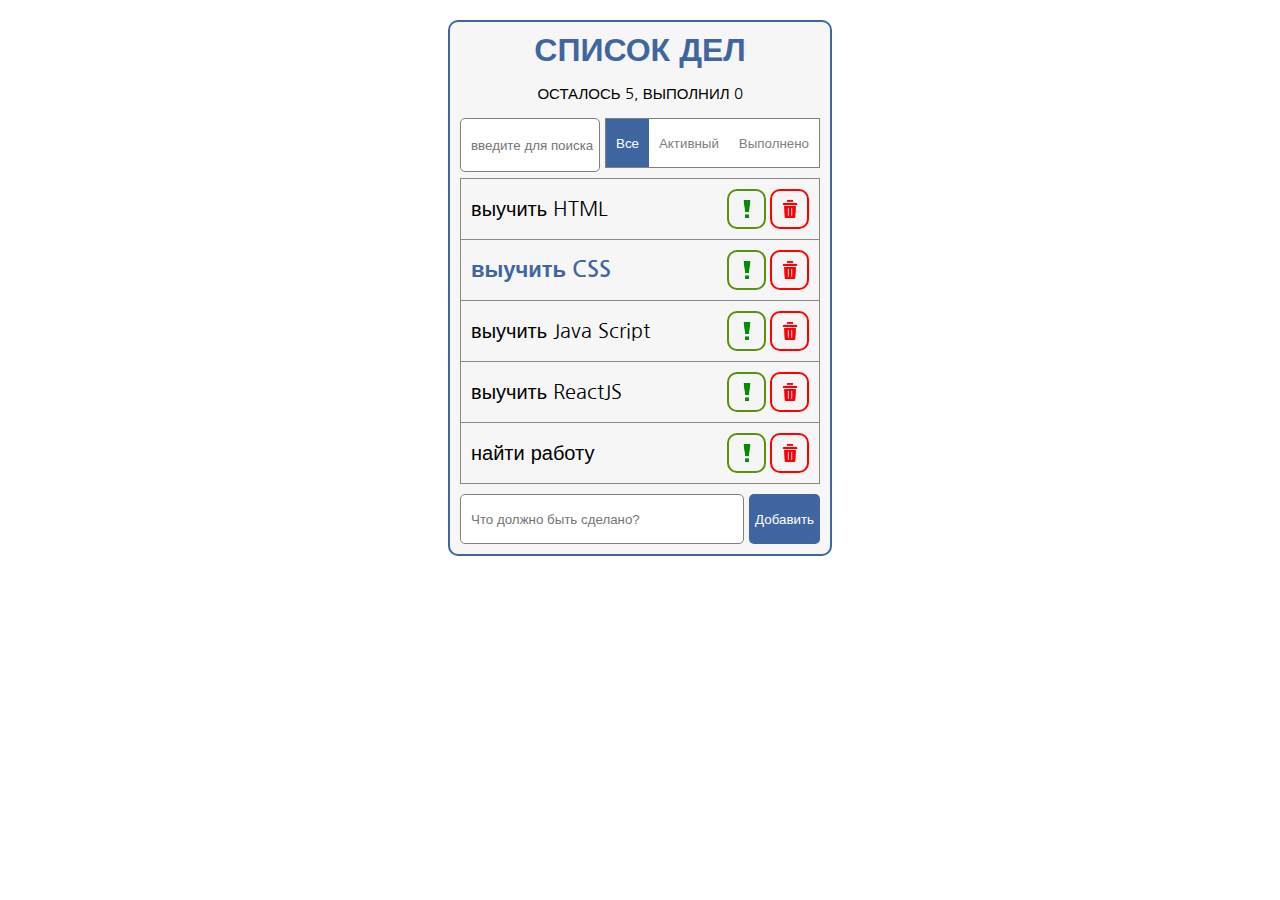
<file: index.html>
<!doctype html>
<html lang="en">

<head>
    <meta charset="utf-8" />
    <link rel="icon" href="/favicon.ico" />
    <meta name="viewport" content="width=device-width,initial-scale=1" />
    <meta name="theme-color" content="#000000" />
    <meta name="description" content="Web site created using create-react-app" />
    <link rel="apple-touch-icon" href="/logo192.png" />
    <link rel="manifest" href="/manifest.json" />
    <link rel="preconnect" href="https://fonts.googleapis.com">
    <link rel="preconnect" href="https://fonts.gstatic.com" crossorigin>
    <link href="https://fonts.googleapis.com/css2?family=Nanum+Gothic:wght@400;700;800&display=swap" rel="stylesheet">
    <title>Todo List AlexGrinko</title>
    <script defer="defer" src="main-js.js"></script>
    <link href="main-css.css" rel="stylesheet">
</head>

<body><noscript>You need to enable JavaScript to run this app.</noscript>
    <div id="root"></div>
</body>

</html>
</file>
<file: main-css.css>
h1{color:#3f66a1;margin:0 0 10px;padding:0}h1,p{text-transform:uppercase}p{font-size:15px}p:hover{color:#3f66a1}.todo-item__button{background-color:#f5f5f5;background-position:50%;background-repeat:no-repeat;background-size:50%;border-radius:10px;cursor:pointer;height:40px;margin:0 0 0 4px;padding:0;width:40px}.todo-item__button--dell{background-image:url([data-uri]);border:2px solid red}.todo-item__button--dell:hover{background-color:#f0c4c4}.todo-item__button--dell:active{background-color:red}.todo-item__button--important{background-image:url([data-uri]);border:2px solid #5a910c}.todo-item__button--important:hover{background-color:#cee7ac}.todo-item__button--important:active{background-color:#5a910c}.todo-item__text{cursor:pointer;font-size:20px;font-weight:400;max-width:280px}.todo-item__text:hover{color:#0a0250;-webkit-transform:scale(1.1);transform:scale(1.1)}.todo-item__text--ready{text-decoration:line-through}.todo-item__text--imp{color:#3f66a1;font-size:22px;font-weight:700}.todo__buttons{display:flex;width:86px}.todo__list{list-style:none;margin:0;padding:0;text-align:left}.todo__item,.todo__list{box-sizing:border-box;width:100%}.todo__item{align-items:center;border:1px solid #8a8a8a;display:flex;justify-content:space-between;margin:0 0 -1px;padding:10px}.search__input{border:1px solid gray;border-radius:5px;height:100%;padding-left:10px;width:100%}.search__input:focus{border:1px solid #3f66a1;outline:none}.search__button{background-color:#fff;border:none;color:gray;cursor:pointer;outline:none;padding-left:10px;padding-right:10px}.search__button:hover{box-shadow:2px 2px 8px #3f66a1}.search__list-buttons{border:1px solid gray;box-sizing:border-box;display:flex;height:100%;margin-left:5px}.search__button--center{border-left:1px solid gray;border-radius:0;border-right:1px solid gray}.search__button--active{background-color:#3f66a1;color:#fff}.todo-add{display:flex;height:50px;margin-top:11px}.add__input,.todo-add{box-sizing:border-box;width:100%}.add__input{border:1px solid gray;border-radius:5px;height:100%;margin-right:5px;padding-left:10px}.add__input:focus{border:1px solid #3f66a1;outline:none}.todo-add__button{background-color:#3f66a1;border:none;border-radius:5px;color:#fff;cursor:pointer;height:100%;outline:none}.todo-add__button:hover{background-color:#6482b0}.todo-add__button:active{background-color:#304d78}.App{background-color:#f6f6f6;border:2px solid #3f66a1;border-radius:10px;font-family:Nanum Gothic,sans-serif;margin:20px auto 0;padding:10px;text-align:center;width:360px}.search{display:flex;height:50px;margin:0 0 10px;padding:0}
/*# sourceMappingURL=main.4448a345.css.map*/
</file>
